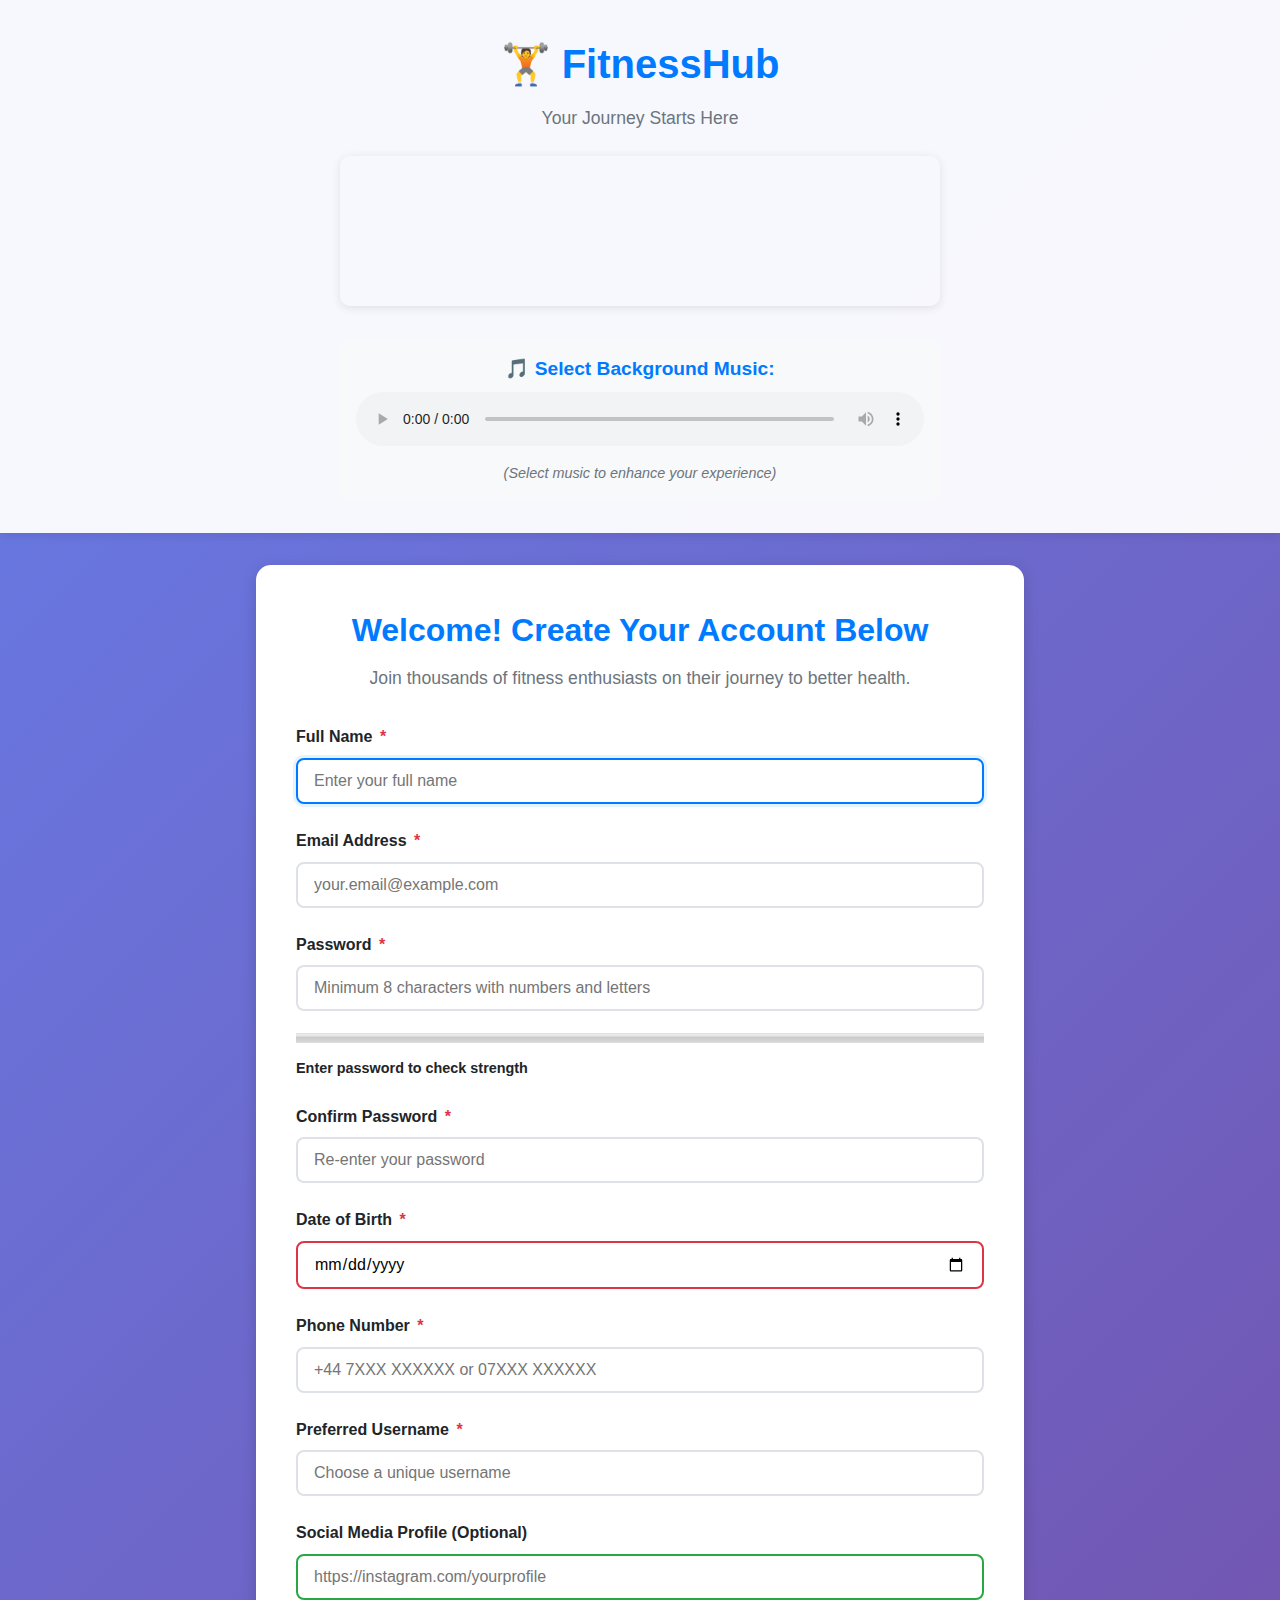
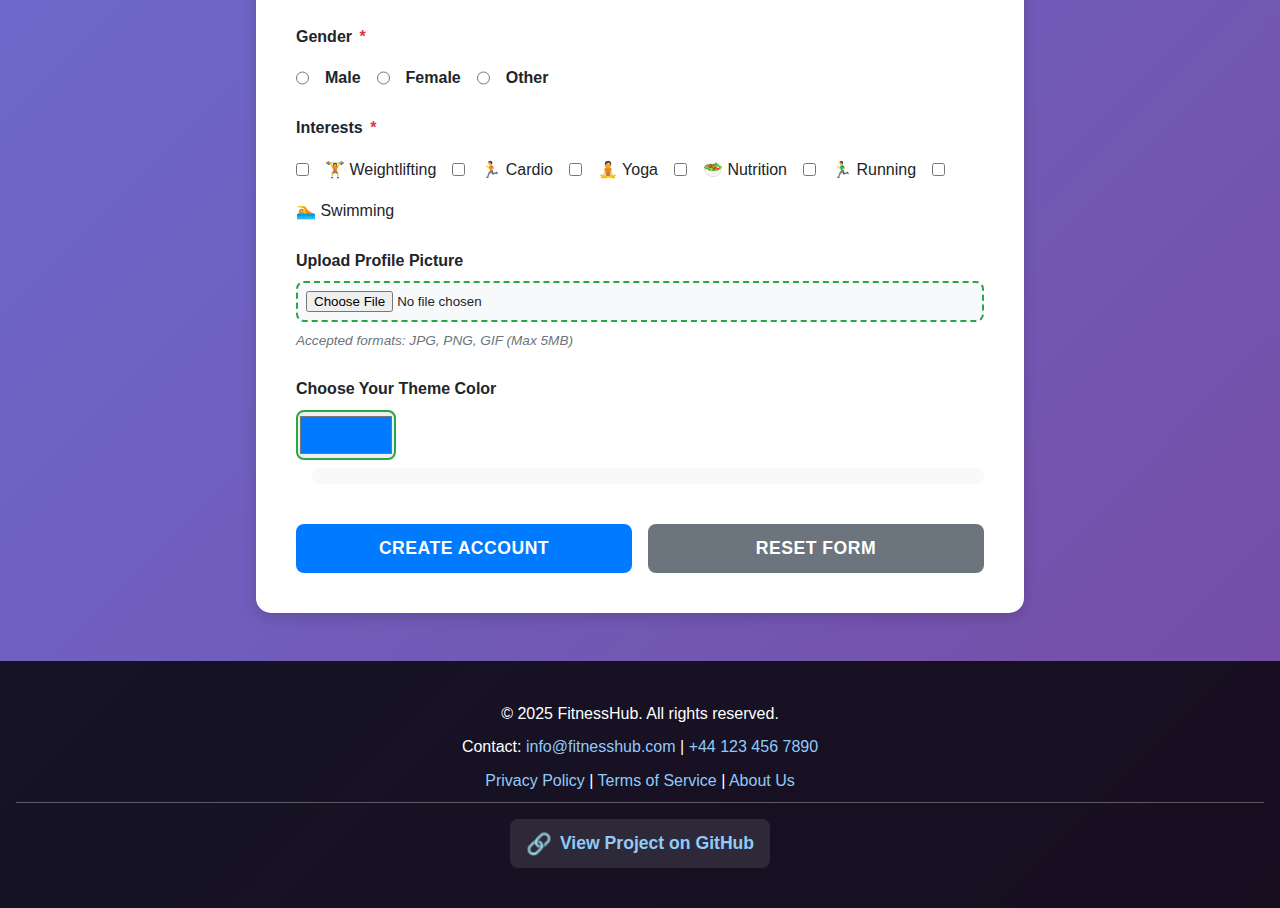
<file: index.html>
<!DOCTYPE html>
<html lang="en">
<head>
    <meta charset="UTF-8">
    <meta name="viewport" content="width=device-width, initial-scale=1.0">
    <title>Create Your Account - FitnessHub</title>
    <link rel="stylesheet" href="style.css">
</head>
<body>
    <header>
        <div class="logo-container">
            <h1>🏋️ FitnessHub</h1>
            <p class="tagline">Your Journey Starts Here</p>
        </div>
        
        <!-- Bonus: Welcome video -->
        <div class="welcome-media">
            <video autoplay loop muted playsinline>
                <source src="#" type="video/mp4">
                Your browser does not support the video tag.
            </video>
        </div>
        
        <!-- Bonus: Audio player for background music -->
        <div class="audio-controls">
            <h3>🎵 Select Background Music:</h3>
            <audio controls>
                <source src="#" type="audio/mpeg">
                Your browser does not support the audio element.
            </audio>
            <p class="audio-note">(Select music to enhance your experience)</p>
        </div>
    </header>

    <main>
        <section class="registration-section">
            <h2>Welcome! Create Your Account Below</h2>
            <p class="intro-text">Join thousands of fitness enthusiasts on their journey to better health.</p>
            
            <form id="registrationForm" method="POST" action="#" enctype="multipart/form-data">
                
                <!-- Full Name -->
                <div class="form-group">
                    <label for="fullName">Full Name <span class="required">*</span></label>
                    <input type="text" 
                           id="fullName" 
                           name="fullName" 
                           required 
                           autofocus
                           placeholder="Enter your full name"
                           pattern="[A-Za-z\s]{2,50}"
                           minlength="2"
                           maxlength="50">
                    <span class="error-message">Name must be 2-50 characters and contain only letters</span>
                </div>

                <!-- Email Address -->
                <div class="form-group">
                    <label for="email">Email Address <span class="required">*</span></label>
                    <input type="email" 
                           id="email" 
                           name="email" 
                           required
                           placeholder="your.email@example.com"
                           autocomplete="email">
                </div>

                <!-- Password -->
                <div class="form-group">
                    <label for="password">Password <span class="required">*</span></label>
                    <input type="password" 
                           id="password" 
                           name="password" 
                           required
                           placeholder="Minimum 8 characters with numbers and letters"
                           pattern="^(?=.*[A-Za-z])(?=.*\d)[A-Za-z\d@$!%*#?&]{8,}$"
                           minlength="8"
                           autocomplete="new-password">
                    <span class="error-message">Password must be at least 8 characters with letters and numbers</span>
                    
                    <!-- Bonus: Password strength meter -->
                    <div class="password-strength">
                        <meter id="passwordStrength" min="0" max="100" value="0" low="40" optimum="80" high="60">0%</meter>
                        <span id="strengthText" class="strength-indicator">Enter password to check strength</span>
                    </div>
                </div>

                <!-- Confirm Password -->
                <div class="form-group">
                    <label for="confirmPassword">Confirm Password <span class="required">*</span></label>
                    <input type="password" 
                           id="confirmPassword" 
                           name="confirmPassword" 
                           required
                           placeholder="Re-enter your password"
                           autocomplete="new-password">
                    <span class="error-message" id="passwordMatchError">Passwords must match</span>
                </div>

                <!-- Date of Birth -->
                <div class="form-group">
                    <label for="dateOfBirth">Date of Birth <span class="required">*</span></label>
                    <input type="date" 
                           id="dateOfBirth" 
                           name="dateOfBirth" 
                           required
                           max="2010-12-31"
                           min="1950-01-01">
                </div>

                <!-- Phone Number -->
                <div class="form-group">
                    <label for="phoneNumber">Phone Number <span class="required">*</span></label>
                    <input type="tel" 
                           id="phoneNumber" 
                           name="phoneNumber" 
                           required
                           placeholder="+44 7XXX XXXXXX or 07XXX XXXXXX"
                           pattern="[\+]?[0-9\s\-\(\)]{10,15}"
                           autocomplete="tel">
                    <span class="error-message">Please enter a valid phone number</span>
                </div>

                <!-- Username with datalist -->
                <div class="form-group">
                    <label for="username">Preferred Username <span class="required">*</span></label>
                    <input type="text" 
                           id="username" 
                           name="username" 
                           required
                           placeholder="Choose a unique username"
                           pattern="[A-Za-z0-9_]{3,20}"
                           minlength="3"
                           maxlength="20"
                           autocomplete="username">
                    <datalist id="usernameSuggestions">
                        <option value="FitnessWarrior">
                        <option value="GymEnthusiast">
                        <option value="HealthChampion">
                    </datalist>
                    <span class="error-message">Username must be 3-20 characters (letters, numbers, underscore only)</span>
                </div>

                <!-- URL for Social Media -->
                <div class="form-group">
                    <label for="socialUrl">Social Media Profile (Optional)</label>
                    <input type="url" 
                           id="socialUrl" 
                           name="socialUrl" 
                           placeholder="https://instagram.com/yourprofile">
                </div>

                <!-- Gender -->
                <div class="form-group">
                    <label>Gender <span class="required">*</span></label>
                    <div class="radio-group">
                        <input type="radio" id="male" name="gender" value="male" required>
                        <label for="male" class="radio-label">Male</label>
                        
                        <input type="radio" id="female" name="gender" value="female">
                        <label for="female" class="radio-label">Female</label>
                        
                        <input type="radio" id="other" name="gender" value="other">
                        <label for="other" class="radio-label">Other</label>
                    </div>
                </div>

                <!-- Interests (Checkboxes) -->
                <div class="form-group">
                    <label>Interests <span class="required">*</span></label>
                    <div class="checkbox-group">
                        <input type="checkbox" id="interest1" name="interests" value="weightlifting" required>
                        <label for="interest1">🏋️ Weightlifting</label>
                        
                        <input type="checkbox" id="interest2" name="interests" value="cardio">
                        <label for="interest2">🏃 Cardio</label>
                        
                        <input type="checkbox" id="interest3" name="interests" value="yoga">
                        <label for="interest3">🧘 Yoga</label>
                        
                        <input type="checkbox" id="interest4" name="interests" value="nutrition">
                        <label for="interest4">🥗 Nutrition</label>
                        
                        <input type="checkbox" id="interest5" name="interests" value="running">
                        <label for="interest5">🏃‍♂️ Running</label>
                        
                        <input type="checkbox" id="interest6" name="interests" value="swimming">
                        <label for="interest6">🏊 Swimming</label>
                    </div>
                </div>

                <!-- Profile Picture Upload -->
                <div class="form-group">
                    <label for="profilePicture">Upload Profile Picture</label>
                    <input type="file" 
                           id="profilePicture" 
                           name="profilePicture" 
                           accept="image/*"
                           capture="user">
                    <span class="file-hint">Accepted formats: JPG, PNG, GIF (Max 5MB)</span>
                </div>

                <!-- Bonus: Color Picker -->
                <div class="form-group">
                    <label for="themeColor">Choose Your Theme Color</label>
                    <input type="color" 
                           id="themeColor" 
                           name="themeColor" 
                           value="#007bff">
                    <span class="color-preview" id="colorPreview"></span>
                </div>

                <!-- Submit and Reset Buttons -->
                <div class="button-group">
                    <button type="submit" class="btn btn-submit">Create Account</button>
                    <button type="reset" class="btn btn-reset">Reset Form</button>
                </div>
            </form>
        </section>
    </main>

    <footer>
        <div class="footer-content">
            <p>&copy; 2025 FitnessHub. All rights reserved.</p>
            <p>Contact: <a href="mailto:info@fitnesshub.com">info@fitnesshub.com</a> | <a href="tel:+441234567890">+44 123 456 7890</a></p>
            <p class="footer-links">
                <a href="#">Privacy Policy</a> | 
                <a href="#">Terms of Service</a> | 
                <a href="#">About Us</a>
            </p>
            <p class="github-link">
                <a href="https://github.com/your-username" target="_blank" rel="noopener noreferrer">
                    <span>🔗</span> View Project on GitHub
                </a>
            </p>
        </div>
    </footer>

    <script>
        // Password Strength Meter
        const passwordInput = document.getElementById('password');
        const strengthMeter = document.getElementById('passwordStrength');
        const strengthText = document.getElementById('strengthText');

        passwordInput.addEventListener('input', function() {
            const password = this.value;
            let strength = 0;
            
            if (password.length >= 8) strength += 20;
            if (password.length >= 12) strength += 10;
            if (/[a-z]/.test(password)) strength += 20;
            if (/[A-Z]/.test(password)) strength += 20;
            if (/\d/.test(password)) strength += 15;
            if (/[@$!%*#?&]/.test(password)) strength += 15;
            
            strengthMeter.value = strength;
            
            if (strength < 30) {
                strengthText.textContent = 'Weak password';
                strengthText.className = 'strength-indicator weak';
            } else if (strength < 60) {
                strengthText.textContent = 'Medium password';
                strengthText.className = 'strength-indicator medium';
            } else {
                strengthText.textContent = 'Strong password';
                strengthText.className = 'strength-indicator strong';
            }
        });

        // Confirm Password Match
        const confirmPasswordInput = document.getElementById('confirmPassword');
        const passwordMatchError = document.getElementById('passwordMatchError');

        confirmPasswordInput.addEventListener('input', function() {
            if (this.value !== passwordInput.value && this.value.length > 0) {
                this.setCustomValidity("Passwords do not match");
                passwordMatchError.style.display = 'block';
            } else {
                this.setCustomValidity('');
                passwordMatchError.style.display = 'none';
            }
        });

        // Theme Color Preview
        const themeColorInput = document.getElementById('themeColor');
        const colorPreview = document.getElementById('colorPreview');
        const form = document.getElementById('registrationForm');

        themeColorInput.addEventListener('input', function() {
            const color = this.value;
            colorPreview.style.backgroundColor = color;
            colorPreview.textContent = color;
            
            // Apply color to submit button
            document.querySelector('.btn-submit').style.backgroundColor = color;
        });

        // Form validation on submit
        form.addEventListener('submit', function(e) {
            e.preventDefault();
            if (this.checkValidity()) {
                // Add your form submission logic here
                alert('Form is valid! (In a real application, this would submit the data to a server)');
                // form.submit(); // Uncomment this to actually submit
            }
        });

        // Show/hide error messages on input
        const inputs = form.querySelectorAll('input[required], input[pattern]');
        inputs.forEach(input => {
            input.addEventListener('blur', function() {
                const errorMsg = this.parentElement.querySelector('.error-message');
                if (!this.validity.valid) {
                    errorMsg.style.display = 'block';
                } else {
                    errorMsg.style.display = 'none';
                }
            });
        });
    </script>
</body>
</html>
</file>
<file: style.css>
/* Reset and Base Styles */
* {
    margin: 0;
    padding: 0;
    box-sizing: border-box;
}

:root {
    --primary-color: #007bff;
    --secondary-color: #6c757d;
    --success-color: #28a745;
    --danger-color: #dc3545;
    --warning-color: #ffc107;
    --light-bg: #f8f9fa;
    --dark-text: #212529;
    --border-color: #dee2e6;
    --shadow: 0 2px 10px rgba(0, 0, 0, 0.1);
    --shadow-hover: 0 4px 15px rgba(0, 0, 0, 0.15);
}

body {
    font-family: -apple-system, BlinkMacSystemFont, 'Segoe UI', Roboto, 'Helvetica Neue', Arial, sans-serif;
    line-height: 1.6;
    color: var(--dark-text);
    background: linear-gradient(135deg, #667eea 0%, #764ba2 100%);
    min-height: 100vh;
}

/* Header Styles */
header {
    background: rgba(255, 255, 255, 0.95);
    box-shadow: var(--shadow);
    padding: 2rem 1rem;
    text-align: center;
}

.logo-container h1 {
    font-size: 2.5rem;
    color: var(--primary-color);
    margin-bottom: 0.5rem;
    font-weight: bold;
}

.tagline {
    color: var(--secondary-color);
    font-size: 1.1rem;
    font-weight: 300;
}

.welcome-media {
    margin: 1.5rem 0;
    max-width: 100%;
}

.welcome-media video {
    width: 100%;
    max-width: 600px;
    border-radius: 10px;
    box-shadow: var(--shadow);
}

.audio-controls {
    margin-top: 1.5rem;
    padding: 1rem;
    background: var(--light-bg);
    border-radius: 10px;
    max-width: 600px;
    margin-left: auto;
    margin-right: auto;
}

.audio-controls h3 {
    color: var(--primary-color);
    margin-bottom: 0.5rem;
    font-size: 1.2rem;
}

.audio-controls audio {
    width: 100%;
    margin-bottom: 0.5rem;
}

.audio-note {
    font-size: 0.9rem;
    color: var(--secondary-color);
    font-style: italic;
}

/* Main Content */
main {
    max-width: 800px;
    margin: 2rem auto;
    padding: 0 1rem;
}

.registration-section {
    background: white;
    border-radius: 15px;
    box-shadow: var(--shadow-hover);
    padding: 2.5rem;
    margin-bottom: 2rem;
}

.registration-section h2 {
    color: var(--primary-color);
    margin-bottom: 0.5rem;
    font-size: 2rem;
    text-align: center;
}

.intro-text {
    text-align: center;
    color: var(--secondary-color);
    margin-bottom: 2rem;
    font-size: 1.1rem;
}

/* Form Styles */
#registrationForm {
    display: flex;
    flex-direction: column;
    gap: 1.5rem;
}

.form-group {
    display: flex;
    flex-direction: column;
    gap: 0.5rem;
}

.form-group label {
    font-weight: 600;
    color: var(--dark-text);
    font-size: 1rem;
}

.required {
    color: var(--danger-color);
    margin-left: 3px;
}

.form-group input[type="text"],
.form-group input[type="email"],
.form-group input[type="password"],
.form-group input[type="tel"],
.form-group input[type="date"],
.form-group input[type="url"] {
    padding: 0.75rem 1rem;
    border: 2px solid var(--border-color);
    border-radius: 8px;
    font-size: 1rem;
    transition: all 0.3s ease;
    font-family: inherit;
}

.form-group input:focus {
    outline: none;
    border-color: var(--primary-color);
    box-shadow: 0 0 0 3px rgba(0, 123, 255, 0.1);
}

.form-group input:valid {
    border-color: var(--success-color);
}

.form-group input:invalid:not(:placeholder-shown):not(:focus) {
    border-color: var(--danger-color);
}

/* Password Strength Meter */
.password-strength {
    margin-top: 0.5rem;
}

meter {
    width: 100%;
    height: 20px;
    border-radius: 4px;
}

.strength-indicator {
    display: block;
    margin-top: 0.25rem;
    font-size: 0.9rem;
    font-weight: 600;
}

.strength-indicator.weak {
    color: var(--danger-color);
}

.strength-indicator.medium {
    color: var(--warning-color);
}

.strength-indicator.strong {
    color: var(--success-color);
}

/* Error Messages */
.error-message {
    display: none;
    color: var(--danger-color);
    font-size: 0.85rem;
    margin-top: 0.25rem;
}

.form-group input:invalid:not(:placeholder-shown):not(:focus) ~ .error-message {
    display: block;
}

#passwordMatchError {
    display: none;
}

/* Radio Buttons and Checkboxes */
.radio-group,
.checkbox-group {
    display: flex;
    flex-wrap: wrap;
    gap: 1rem;
    margin-top: 0.5rem;
}

.radio-label {
    font-weight: normal;
    display: flex;
    align-items: center;
    gap: 0.5rem;
    cursor: pointer;
}

.radio-label input[type="radio"],
.checkbox-group input[type="checkbox"] {
    width: auto;
    cursor: pointer;
}

.checkbox-group label {
    display: flex;
    align-items: center;
    gap: 0.5rem;
    font-weight: normal;
    cursor: pointer;
}

/* File Upload */
input[type="file"] {
    padding: 0.5rem;
    border: 2px dashed var(--border-color);
    border-radius: 8px;
    background: var(--light-bg);
    cursor: pointer;
    transition: all 0.3s ease;
}

input[type="file"]:hover {
    border-color: var(--primary-color);
    background: white;
}

.file-hint {
    font-size: 0.85rem;
    color: var(--secondary-color);
    font-style: italic;
}

/* Color Picker */
input[type="color"] {
    width: 100px;
    height: 50px;
    border: 2px solid var(--border-color);
    border-radius: 8px;
    cursor: pointer;
    padding: 0;
}

.color-preview {
    display: inline-block;
    padding: 0.5rem 1rem;
    margin-left: 1rem;
    background: var(--light-bg);
    border-radius: 8px;
    font-weight: bold;
    color: var(--dark-text);
}

/* Buttons */
.button-group {
    display: flex;
    gap: 1rem;
    margin-top: 1rem;
    flex-wrap: wrap;
}

.btn {
    padding: 0.875rem 2rem;
    font-size: 1.1rem;
    font-weight: 600;
    border: none;
    border-radius: 8px;
    cursor: pointer;
    transition: all 0.3s ease;
    text-transform: uppercase;
    letter-spacing: 0.5px;
    flex: 1;
    min-width: 150px;
}

.btn-submit {
    background: var(--primary-color);
    color: white;
}

.btn-submit:hover {
    background: #0056b3;
    transform: translateY(-2px);
    box-shadow: var(--shadow-hover);
}

.btn-submit:active {
    transform: translateY(0);
}

.btn-reset {
    background: var(--secondary-color);
    color: white;
}

.btn-reset:hover {
    background: #5a6268;
    transform: translateY(-2px);
    box-shadow: var(--shadow-hover);
}

.btn-reset:active {
    transform: translateY(0);
}

/* Footer */
footer {
    background: rgba(0, 0, 0, 0.8);
    color: white;
    padding: 2rem 1rem;
    text-align: center;
    margin-top: 3rem;
}

.footer-content p {
    margin: 0.5rem 0;
}

footer a {
    color: #90caf9;
    text-decoration: none;
    transition: color 0.3s ease;
}

footer a:hover {
    color: white;
    text-decoration: underline;
}

.footer-links {
    margin-top: 1rem;
}

.github-link {
    margin-top: 1.5rem;
    padding-top: 1rem;
    border-top: 1px solid rgba(255, 255, 255, 0.3);
}

.github-link a {
    display: inline-flex;
    align-items: center;
    gap: 0.5rem;
    font-size: 1.1rem;
    font-weight: 600;
    transition: all 0.3s ease;
    padding: 0.5rem 1rem;
    border-radius: 8px;
    background: rgba(255, 255, 255, 0.1);
}

.github-link a:hover {
    background: rgba(255, 255, 255, 0.2);
    transform: translateY(-2px);
}

.github-link span {
    font-size: 1.3rem;
}

/* Responsive Design */
@media (max-width: 768px) {
    .logo-container h1 {
        font-size: 1.8rem;
    }
    
    .registration-section {
        padding: 1.5rem;
    }
    
    .registration-section h2 {
        font-size: 1.5rem;
    }
    
    .button-group {
        flex-direction: column;
    }
    
    .btn {
        width: 100%;
    }
    
    .radio-group,
    .checkbox-group {
        flex-direction: column;
        gap: 0.75rem;
    }
}

@media (max-width: 480px) {
    .logo-container h1 {
        font-size: 1.5rem;
    }
    
    .tagline {
        font-size: 0.9rem;
    }
    
    .registration-section {
        padding: 1rem;
    }
}

/* Print Styles */
@media print {
    body {
        background: white;
    }
    
    header,
    footer {
        background: white;
        color: black;
    }
    
    .btn {
        background: white;
        color: black;
        border: 1px solid black;
    }
}
</file>
